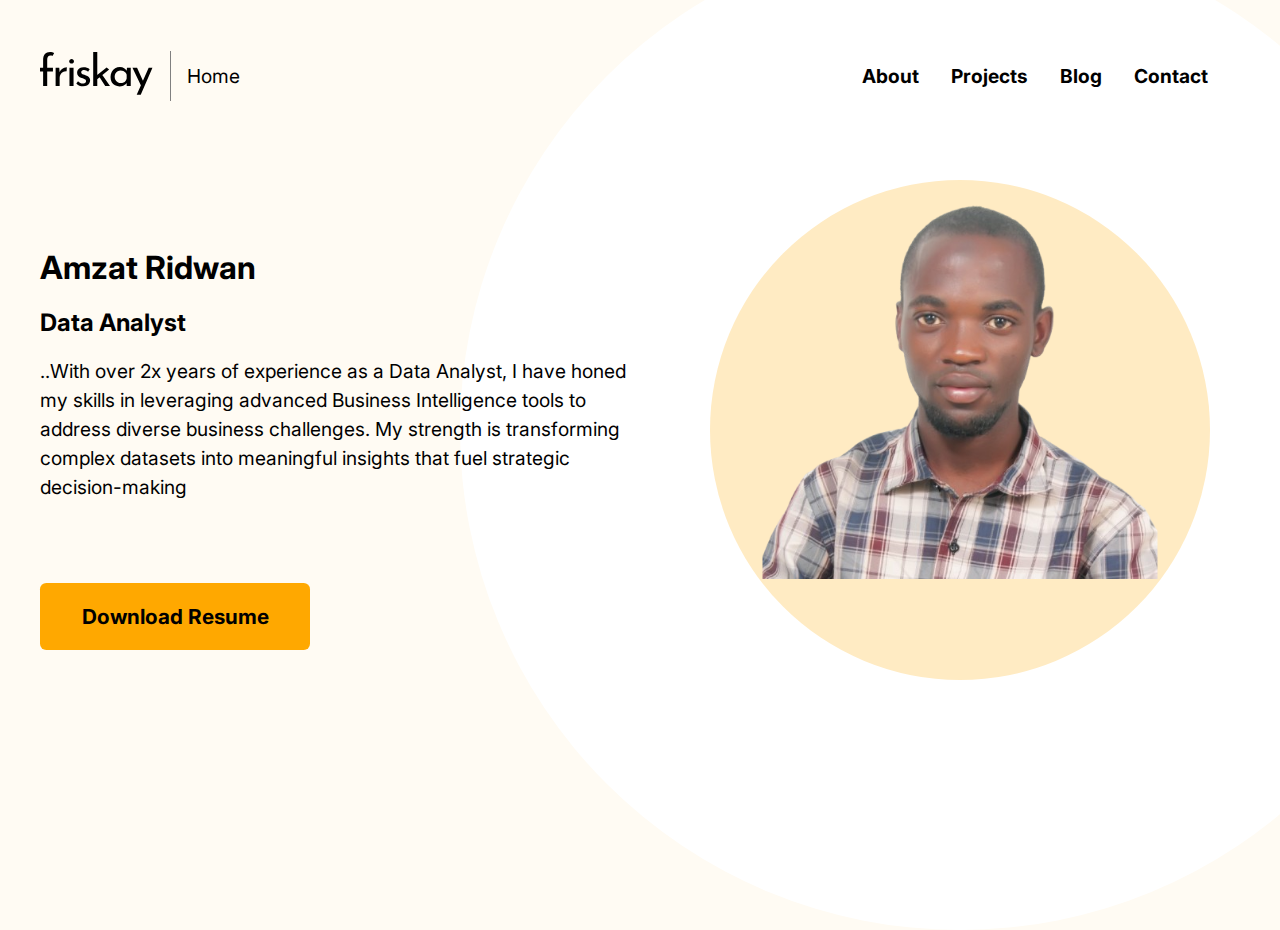
<file: 2024-html-css-course/index.html>
<!DOCTYPE html>
<html lang="en">
<head>
    <meta charset="UTF-8">
    <meta name="viewport" content="width=device-width, initial-scale=1.0">
    <title>Amzat Ridwan Portfolio</title>
    <link rel="preconnect" href="https://fonts.googleapis.com">
    <link rel="preconnect" href="https://fonts.gstatic.com" crossorigin>
    <link href="https://fonts.googleapis.com/css2?family=Inter:wght@100..900&display=swap" rel="stylesheet">
    <link rel="stylesheet" href="css/main.css">
</head>
<body>
    
    <div class="wrap">
        <header>
            <div class="header-left">
                <a href="index.html">
                    <img src="logo.svg" alt="Friskay Logo">
                </a>
                <div class="divider hide-mobile"></div>
                <a href="#" class="home hide-mobile">Home</a>
            </div>

            <nav>
                <a href="#" class="menu-open hide-desktop">
                    <img src="menu.svg" alt="Open menu">
                </a>
                <ul>
                    <li class="hide-desktop">
                        <a href="#" class="menu-close">
                            <img src="close.svg" alt="Close menu">
                        </a>
                    </li>
                    <li><a href="#">About</a></li>
                    <li><a href="#">Projects</a></li>
                    <li><a href="#">Blog</a></li>
                    <li><a href="#">Contact</a></li>
                </ul>
            </nav>
        </header>

        <main>
            <h1>Amzat Ridwan</h1>
            <p class="headline">
               <h2>Data Analyst</h2> 
            <p class="subhead">
                ..With over 2x years of experience as a Data Analyst, I have honed my skills in leveraging advanced Business Intelligence tools to address diverse business challenges. My strength is transforming complex datasets into meaningful insights that fuel strategic decision-making
            </p>
            <a href="#" class="primary-cta">Download Resume</a>
        </main>

        <div class="me-container">
            <div class="me">
                <img src="amzat.png" alt="Amzat Ridwan image"> 
                <div class="inner-circle"></div> 
                <div class="outer-circle"></div>
            </div>
        </div>
    </div>

    <script>

        const menu = document.querySelector('nav ul');
        const menuBtn = document.querySelector('.menu-open');
        const closeBtn = document.querySelector('.menu-close');

        menuBtn.addEventListener('click', () => {
            menu.classList.add('open')
        })

        closeBtn.addEventListener('click', () => {
            menu.classList.remove('open')
        })

    </script>
</body>
</html>
</file>
<file: 2024-html-css-course/css/main.css>
.hide-mobile {
    display: none;
}

body {
    background-color: #FFFBF3;
    margin: 0;
    font-family: 'Inter';
}

.wrap {
    margin: 2em;
}

header {
    display: flex;
    justify-content:space-between;
}

nav ul {
    background: white;
    position:fixed;
    z-index: 999;
    top: 0;
    right: 0;
    height: 100vh;
    margin: 0;
    list-style: none;
    width: 40%;
    text-align: right;
    padding: 2em;
    transform: translateX(100%);
    transition: transform 0.5s ease-in-out;

    li {
        margin: 2em 0;

        &:nth-of-type(1) {
            margin-bottom: 4em;
        }

        a {
            color: black;
            text-decoration: none;
            font-weight: bold;
            font-size: 1.5rem;

            &:hover {
                text-decoration: underline;
            }
        }
    }
}

.open {
    transform: translateX(0%);
}

h1, p {
    text-align: center;
}

h1 {
    margin-top: 3em;

    img {
        display: block;
        margin: 0 auto;
    }
}

p {
    font-size: 1.2rem;
    line-height: 1.5;
}

a.primary-cta {
    background: #FFA800;
    padding: 1em;
    width: 100%;
    box-sizing: border-box;
    display: block;
    text-align: center;
    text-decoration: none;
    font-weight: bold;
    font-size: 1.3rem;
    color: black;
    border-radius: .3em;
    margin-top: 3em;
}

.me {
    position: relative;
    height: 500px;
    width: 100%;
    margin-top: 3em;

    img {
        width: 70%;
        position: absolute;
        left: 50%;
        transform: translateX(-50%);
    }

    .inner-circle, .outer-circle {
        position: absolute;
        border-radius: 50%;
        left: 50%;
        top: 50%;
        transform: translate(-50%, -50%);
    }

    .inner-circle {
        background: #FFEBC3;
        width: 300px;
        height: 300px;
        z-index: -1;
    }
    .outer-circle {
        background: white;
        width: 500px;
        height: 500px;
        z-index: -2;
    }
}

@media (min-width: 798px) {
    .wrap {
        margin: 0 4em;
    }

    .hide-desktop {
        display: none;
    }

    .hide-mobile {
        display: block;
    }

    .header-left {
        display: flex;
        justify-content: space-between;
        align-items: center;
        gap: 1em;

        .divider {
            height: 50px;
            width: 1px;
            border-right: 1px solid gray;
        }

        a {
            text-decoration: none;
            color: black;
            font-size: 1.2rem;
        }
    }

    nav ul {
        position: unset;
        background: none;
        display: flex;
        gap: 2em;
        height: auto;
        width: auto;
        transform: translateX(0%);
        
        li a {
            font-size: 1.2rem;
        }
    }
}

@media (min-width: 950px) {
    h1, p {
        text-align: left;
    }

    h1 img {
        margin: 0;
    }

    main {
        width: 50%;
    }

    .me {
        margin-top: 0;

        .inner-circle {
            width: 500px;
            height: 500px;
        }
        .outer-circle {
            width: 1000px;
            height: 1000px;
        }
    }

    .me-container {
        position: absolute;
        z-index: -1;
        width: 50%;
        top: 20%;
        right: 0;
    }

}

@media (min-width: 1200px) {

    .wrap {
        margin: 0 auto;
        padding: 0 2em;
        max-width: 1200px;
    }

    a.primary-cta {
        display: inline-block;
        width: auto;
        padding: 1em 2em;
    }

    .me {
        position: relative;

        img {
            max-width: 395px;
            left: 50%;
        }
    }
}
</file>
